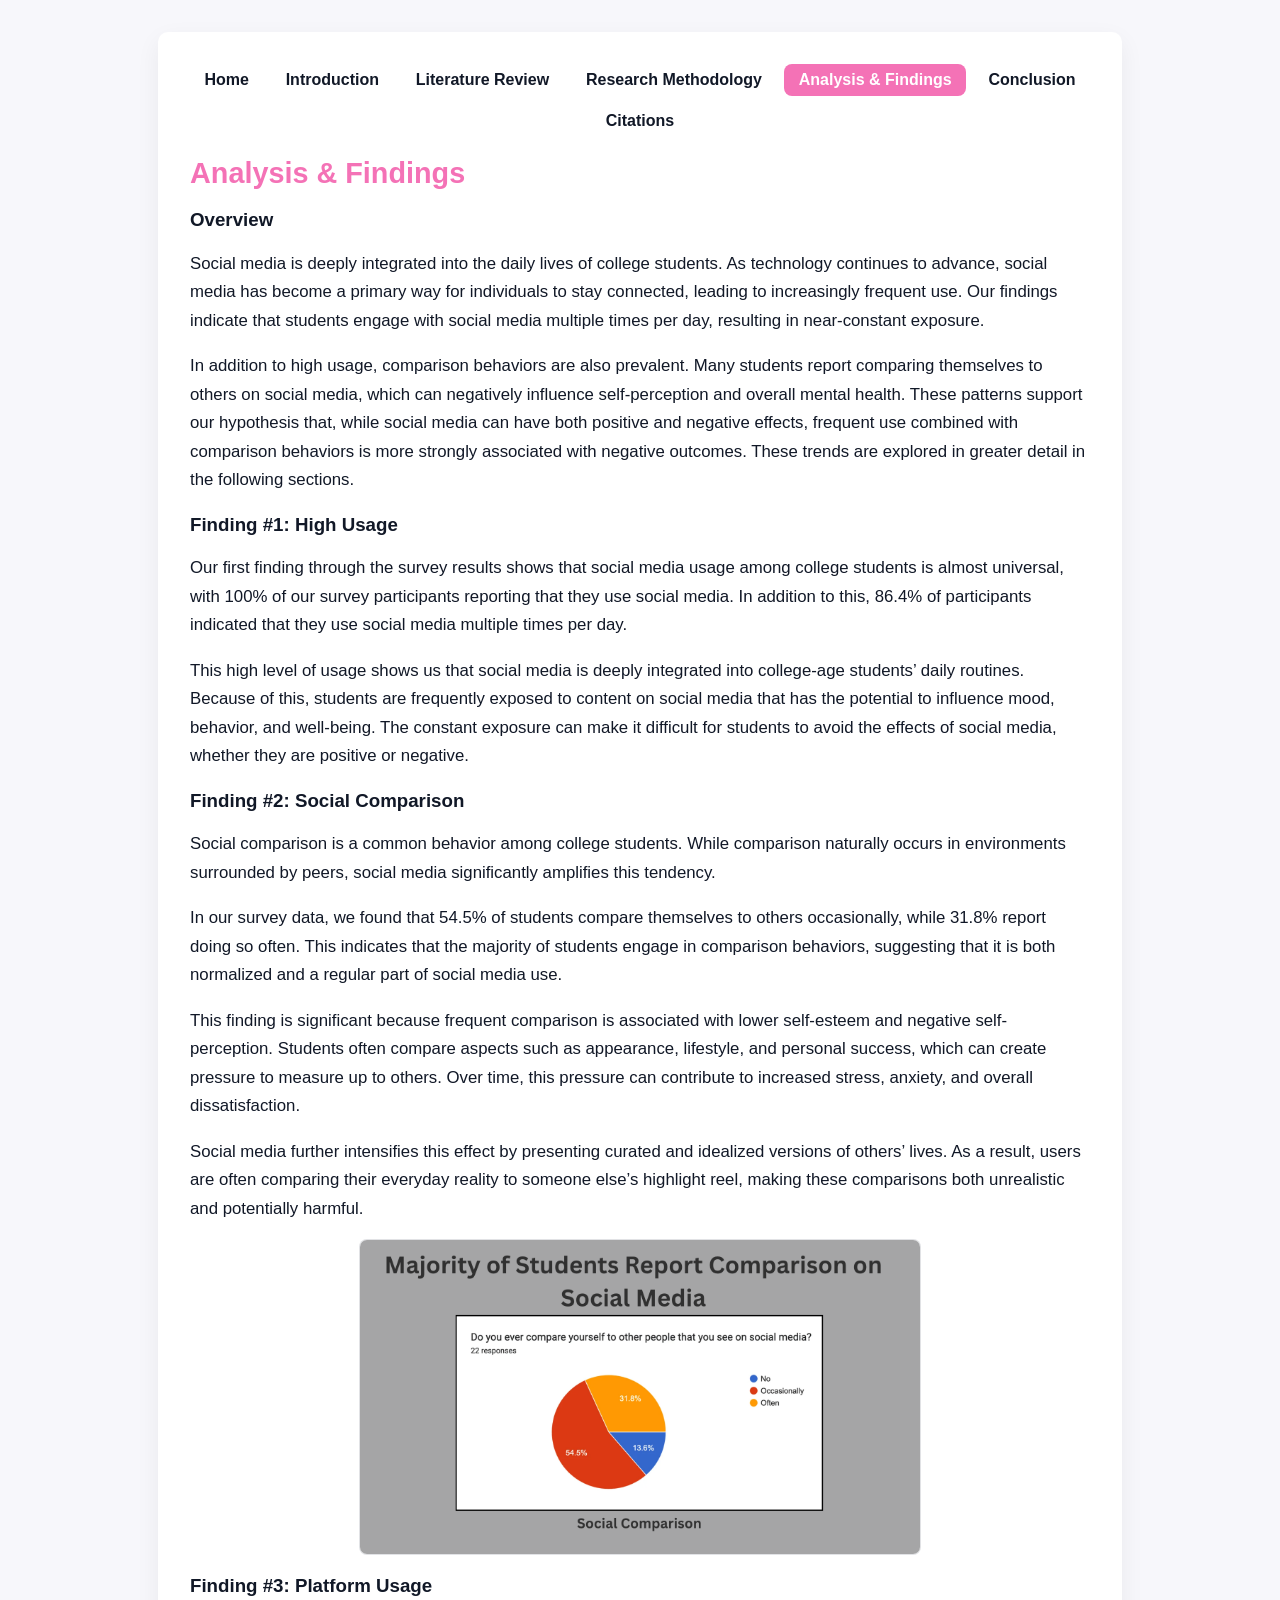
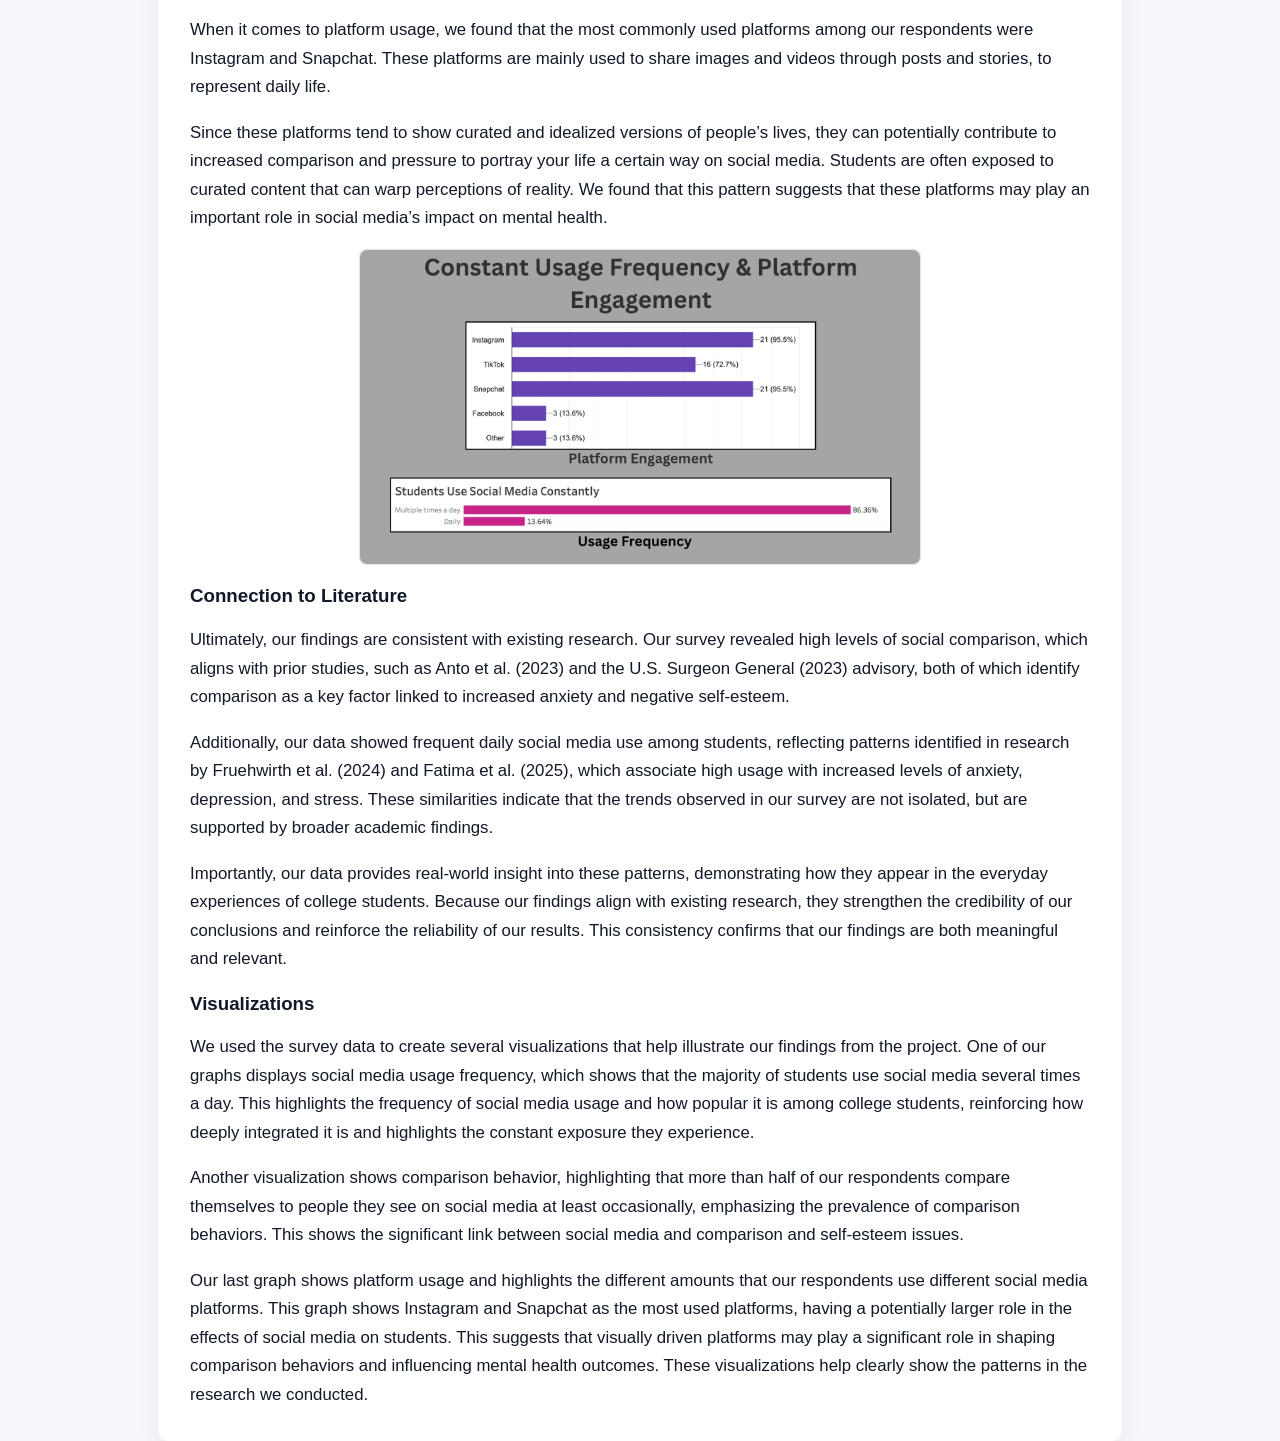
<file: analysis.html>
<!DOCTYPE html>
<html lang="en">
<head>
  <meta charset="UTF-8">
  <meta name="viewport" content="width=device-width, initial-scale=1.0">
  <title>Analysis & Findings</title>
  <link rel="stylesheet" href="styles.css">
</head>
<body>
  <main class="container">
    <header class="site-header">
      <nav aria-label="Primary">
        <ul class="nav">
          <li><a href="home.html">Home</a></li>
          <li><a href="index.html?fromnav=true">Introduction</a></li>
          <li><a href="overview.html">Literature Review</a></li>
          <li><a href="methodology.html">Research Methodology</a></li>
          <li><a href="analysis.html" class="active">Analysis &amp; Findings</a></li>
          <li><a href="conclusion.html">Conclusion</a></li>
          <li><a href="citations.html">Citations</a></li>
        </ul>
      </nav>
    </header>

    <h1>Analysis & Findings</h1>
    <h3>Overview</h3>
    <p>Social media is deeply integrated into the daily lives of college students. As technology continues to advance, social media has become a primary way for individuals to stay connected, leading to increasingly frequent use. Our findings indicate that students engage with social media multiple times per day, resulting in near-constant exposure.
</p>
<p>In addition to high usage, comparison behaviors are also prevalent. Many students report comparing themselves to others on social media, which can negatively influence self-perception and overall mental health. These patterns support our hypothesis that, while social media can have both positive and negative effects, frequent use combined with comparison behaviors is more strongly associated with negative outcomes. These trends are explored in greater detail in the following sections.
</p>
<h3>Finding #1: High Usage</h3>
<p>Our first finding through the survey results shows that social media usage among college students is almost universal, with 100% of our survey participants reporting that they use social media. In addition to this, 86.4% of participants indicated that they use social media multiple times per day.</p>
<p>This high level of usage shows us that social media is deeply integrated into college-age students’ daily routines. Because of this, students are frequently exposed to content on social media that has the potential to influence mood, behavior, and well-being. The constant exposure can make it difficult for students to avoid the effects of social media, whether they are positive or negative.
</p>
<h3>Finding #2: Social Comparison
</h3>
<p>Social comparison is a common behavior among college students. While comparison naturally occurs in environments surrounded by peers, social media significantly amplifies this tendency.
</p>
<p>In our survey data, we found that 54.5% of students compare themselves to others occasionally, while 31.8% report doing so often. This indicates that the majority of students engage in comparison behaviors, suggesting that it is both normalized and a regular part of social media use.
</p>
<p>This finding is significant because frequent comparison is associated with lower self-esteem and negative self-perception. Students often compare aspects such as appearance, lifestyle, and personal success, which can create pressure to measure up to others. Over time, this pressure can contribute to increased stress, anxiety, and overall dissatisfaction.
</p>
<p>Social media further intensifies this effect by presenting curated and idealized versions of others’ lives. As a result, users are often comparing their everyday reality to someone else’s highlight reel, making these comparisons both unrealistic and potentially harmful.
</p><figure class="analysis-figure">
                <img src="images/analysis1.png" alt="Frequent Comparison" class="analysis-image">
            </figure>
<h3>Finding #3: Platform Usage
</h3>
<p>When it comes to platform usage, we found that the most commonly used platforms among our respondents were Instagram and Snapchat. These platforms are mainly used to share images and videos through posts and stories, to represent daily life.
</p>
<p>Since these platforms tend to show curated and idealized versions of people’s lives, they can potentially contribute to increased comparison and pressure to portray your life a certain way on social media. Students are often exposed to curated content that can warp perceptions of reality. We found that this pattern suggests that these platforms may play an important role in social media’s impact on mental health.
</p><figure class="analysis-figure">
                <img src="images/analysis2.png" alt="Frequent Comparison" class="analysis-image">
            </figure>
<h3>Connection to Literature</h3>
<p>Ultimately, our findings are consistent with existing research. Our survey revealed high levels of social comparison, which aligns with prior studies, such as Anto et al. (2023) and the U.S. Surgeon General (2023) advisory, both of which identify comparison as a key factor linked to increased anxiety and negative self-esteem.
</p>
<p>Additionally, our data showed frequent daily social media use among students, reflecting patterns identified in research by Fruehwirth et al. (2024) and Fatima et al. (2025), which associate high usage with increased levels of anxiety, depression, and stress. These similarities indicate that the trends observed in our survey are not isolated, but are supported by broader academic findings.
</p>
<p>Importantly, our data provides real-world insight into these patterns, demonstrating how they appear in the everyday experiences of college students. Because our findings align with existing research, they strengthen the credibility of our conclusions and reinforce the reliability of our results. This consistency confirms that our findings are both meaningful and relevant.
</p>
<h3>Visualizations</h3>
<p>We used the survey data to create several visualizations that help illustrate our findings from the project. One of our graphs displays social media usage frequency, which shows that the majority of students use social media several times a day. This highlights the frequency of social media usage and how popular it is among college students, reinforcing how deeply integrated it is and highlights the constant exposure they experience. 
</p>
<p>Another visualization shows comparison behavior, highlighting that more than half of our respondents compare themselves to people they see on social media at least occasionally, emphasizing the prevalence of comparison behaviors. This shows the significant link between social media and comparison and self-esteem issues. 
</p>
<p>Our last graph shows platform usage and highlights the different amounts that our respondents use different social media platforms. This graph shows Instagram and Snapchat as the most used platforms, having a potentially larger role in the effects of social media on students. This suggests that visually driven platforms may play a significant role in shaping comparison behaviors and influencing mental health outcomes. These visualizations help clearly show the patterns in the research we conducted.</p>
  </main>
</body>
</html>
</file>
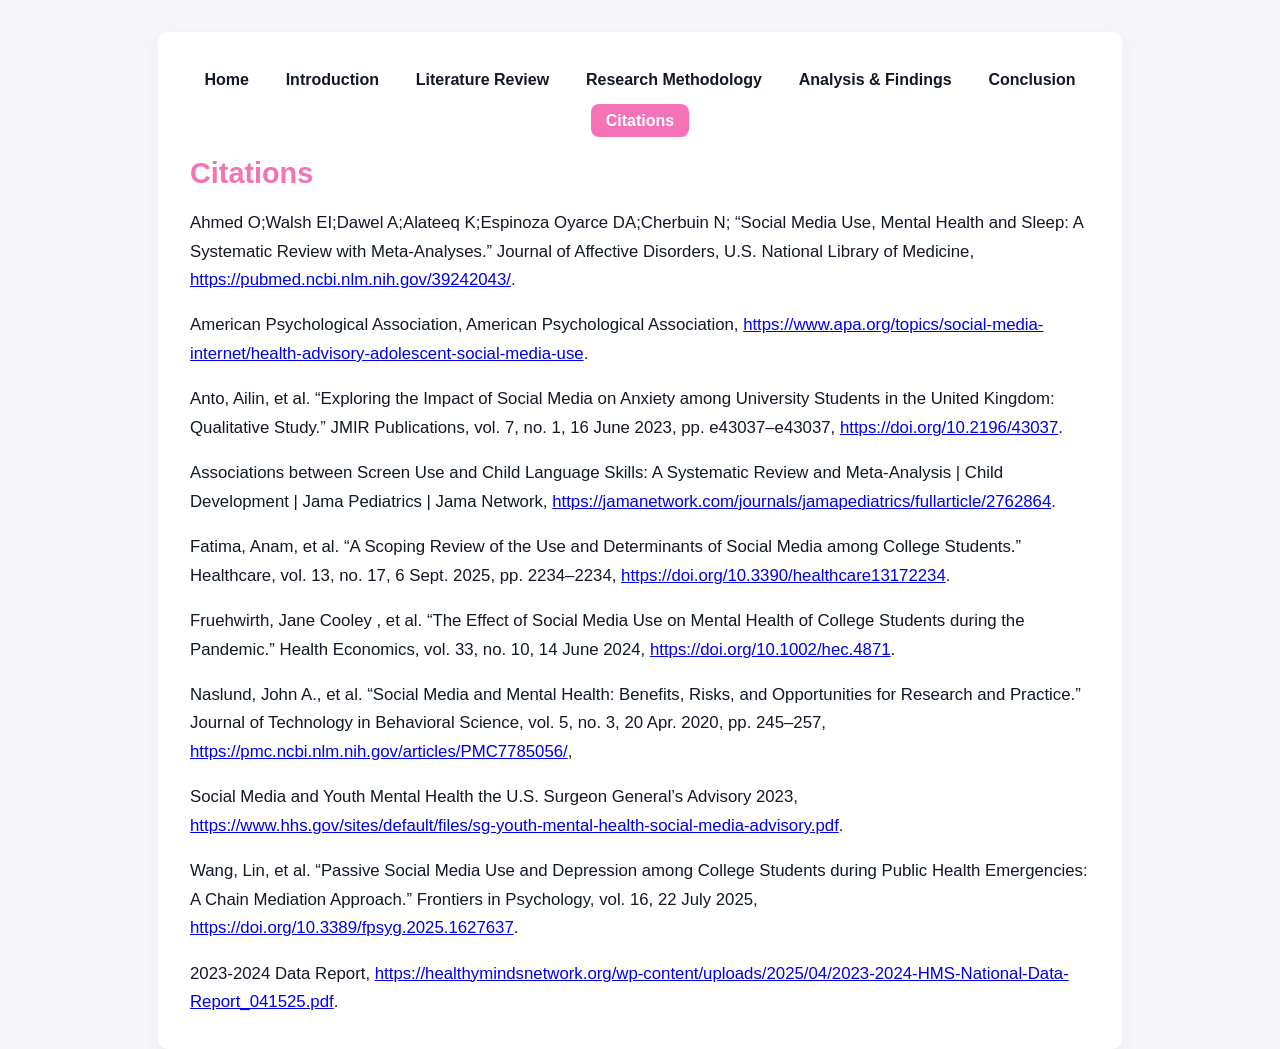
<file: citations.html>
<!DOCTYPE html>
<html lang="en">
<head>
  <meta charset="UTF-8">
  <meta name="viewport" content="width=device-width, initial-scale=1.0">
  <title>Citations</title>
  <link rel="stylesheet" href="styles.css">
</head>
<body>
  <main class="container">
    <header class="site-header">
      <nav aria-label="Primary">
        <ul class="nav">
          <li><a href="home.html">Home</a></li>
          <li><a href="index.html?fromnav=true">Introduction</a></li>
          <li><a href="overview.html">Literature Review</a></li>
          <li><a href="methodology.html">Research Methodology</a></li>
          <li><a href="analysis.html">Analysis &amp; Findings</a></li>
          <li><a href="conclusion.html">Conclusion</a></li>
          <li><a href="citations.html" class="active">Citations</a></li>
        </ul>
      </nav>
    </header>

    <h1>Citations</h1>
    <p>
      Ahmed O;Walsh EI;Dawel A;Alateeq K;Espinoza Oyarce DA;Cherbuin N; “Social Media Use, Mental Health and Sleep: A Systematic Review with Meta-Analyses.”
       Journal of Affective Disorders, U.S. National Library of Medicine,
       <a href="https://pubmed.ncbi.nlm.nih.gov/39242043/">https://pubmed.ncbi.nlm.nih.gov/39242043/</a>.
       </p>

      <p> American Psychological Association, American Psychological Association,
      <a href="https://www.apa.org/topics/social-media-internet/health-advisory-adolescent-social-media-use">https://www.apa.org/topics/social-media-internet/health-advisory-adolescent-social-media-use</a>. </p>

      <p>Anto, Ailin, et al. “Exploring the Impact of Social Media on Anxiety among University Students in the United Kingdom: Qualitative Study.” JMIR Publications, vol. 7, no. 1, 16 June 2023, pp. e43037–e43037,
       <a href="https://doi.org/10.2196/43037">https://doi.org/10.2196/43037</a>.
    </p>

    <p>Associations between Screen Use and Child Language Skills: A Systematic Review and Meta-Analysis | Child Development | Jama Pediatrics | Jama Network,
     <a href="https://jamanetwork.com/journals/jamapediatrics/fullarticle/2762864">https://jamanetwork.com/journals/jamapediatrics/fullarticle/2762864</a>.</p>

    <p>Fatima, Anam, et al. “A Scoping Review of the Use and Determinants of Social Media among College Students.” Healthcare, vol. 13, no. 17, 6 Sept. 2025, pp. 2234–2234,
    <a href="https://doi.org/10.3390/healthcare13172234">https://doi.org/10.3390/healthcare13172234</a>.
    </p>

    <P>Fruehwirth, Jane Cooley , et al. “The Effect of Social Media Use on Mental Health of College Students during the Pandemic.” Health Economics, vol. 33, no. 10, 14 June 2024,
    <a href="https://doi.org/10.1002/hec.4871">https://doi.org/10.1002/hec.4871</a>.
    </P>

    <P>Naslund, John A., et al. “Social Media and Mental Health: Benefits, Risks, and Opportunities for Research and Practice.” Journal of Technology in Behavioral Science, vol. 5, no. 3, 20 Apr. 2020, pp. 245–257, <a href="https://pmc.ncbi.nlm.nih.gov/articles/PMC7785056/">https://pmc.ncbi.nlm.nih.gov/articles/PMC7785056/</a>,
    </p>

    <p>Social Media and Youth Mental Health the U.S. Surgeon General’s Advisory 2023,
    <a href="https://www.hhs.gov/sites/default/files/sg-youth-mental-health-social-media-advisory.pdf">https://www.hhs.gov/sites/default/files/sg-youth-mental-health-social-media-advisory.pdf</a>.
    </p>

    <p>Wang, Lin, et al. “Passive Social Media Use and Depression among College Students during Public Health Emergencies: A Chain Mediation Approach.” Frontiers in Psychology, vol. 16, 22 July 2025,
     <a href="https://doi.org/10.3389/fpsyg.2025.1627637">https://doi.org/10.3389/fpsyg.2025.1627637</a>.

    </p>

    <p>2023-2024 Data Report,
    <a href="https://healthymindsnetwork.org/wp-content/uploads/2025/04/2023-2024-HMS-National-Data-Report_041525.pdf">https://healthymindsnetwork.org/wp-content/uploads/2025/04/2023-2024-HMS-National-Data-Report_041525.pdf</a>.

    </p>
  </main>
</body>
</html>
</file>
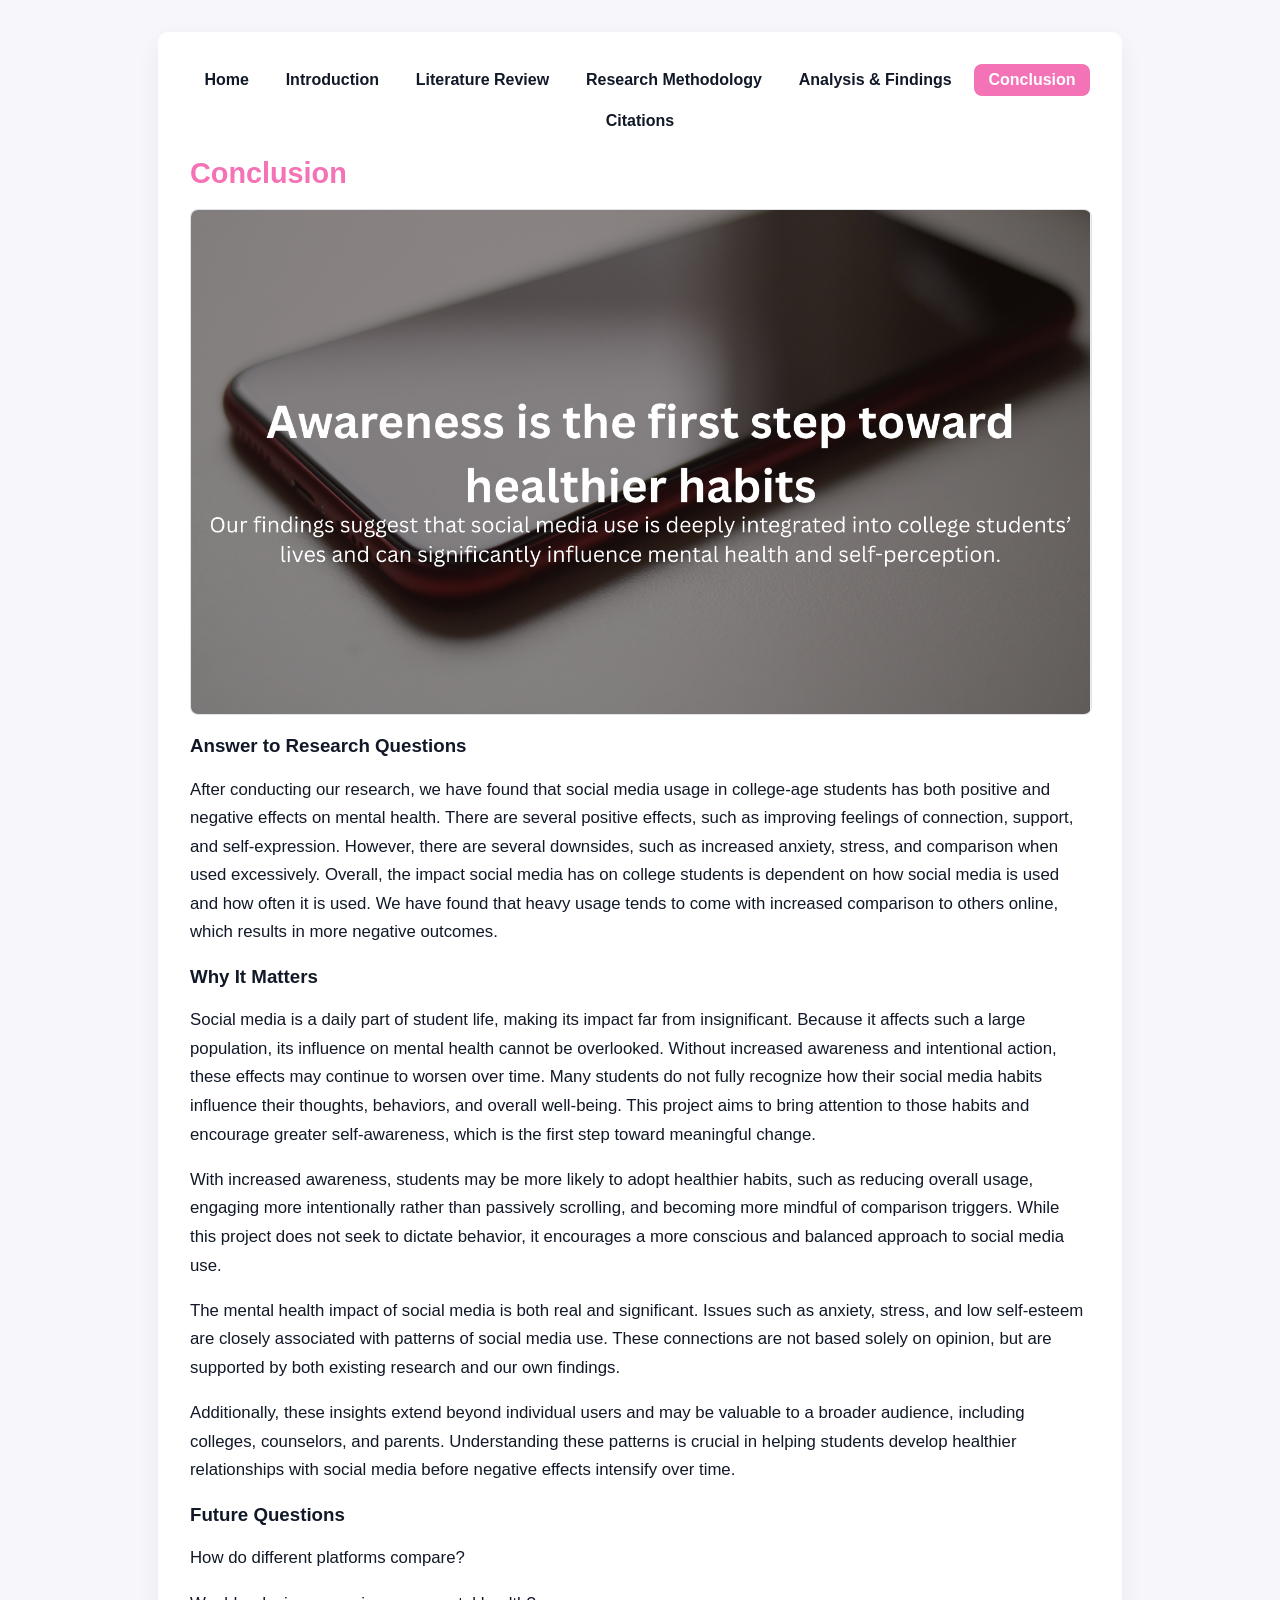
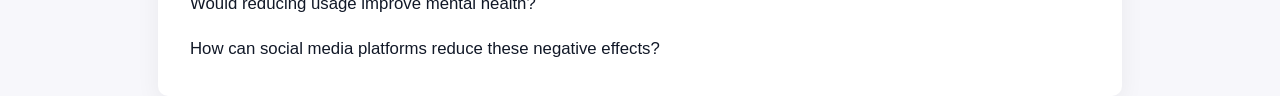
<file: conclusion.html>
<!DOCTYPE html>
<html lang="en">
<head>
  <meta charset="UTF-8">
  <meta name="viewport" content="width=device-width, initial-scale=1.0">
  <title>Conclusion</title>
  <link rel="stylesheet" href="styles.css">
</head>
<body>
  <main class="container">
    <header class="site-header">
      <nav aria-label="Primary">
        <ul class="nav">
          <li><a href="home.html">Home</a></li>
          <li><a href="index.html?fromnav=true">Introduction</a></li>
          <li><a href="overview.html">Literature Review</a></li>
          <li><a href="methodology.html">Research Methodology</a></li>
          <li><a href="analysis.html">Analysis &amp; Findings</a></li>
          <li><a href="conclusion.html" class="active">Conclusion</a></li>
          <li><a href="citations.html">Citations</a></li>
        </ul>
      </nav>
    </header>

    <h1>Conclusion</h1>
    <figure class="doc-figure">
      <img src="images/conclusion.png" alt="Concluding Message" class="doc-image">
    
    </figure>
    <h3>Answer to Research Questions</h3>
    <p>After conducting our research, we have found that social media usage in college-age students has both positive and negative effects on mental health. There are several positive effects, such as improving feelings of connection, support, and self-expression. However, there are several downsides, such as increased anxiety, stress, and comparison when used excessively. Overall, the impact social media has on college students is dependent on how social media is used and how often it is used. We have found that heavy usage tends to come with increased comparison to others online, which results in more negative outcomes.
</p>
     <h3>Why It Matters</h3>
     <p>Social media is a daily part of student life, making its impact far from insignificant. Because it affects such a large population, its influence on mental health cannot be overlooked. Without increased awareness and intentional action, these effects may continue to worsen over time. Many students do not fully recognize how their social media habits influence their thoughts, behaviors, and overall well-being. This project aims to bring attention to those habits and encourage greater self-awareness, which is the first step toward meaningful change.
</p>
<p>With increased awareness, students may be more likely to adopt healthier habits, such as reducing overall usage, engaging more intentionally rather than passively scrolling, and becoming more mindful of comparison triggers. While this project does not seek to dictate behavior, it encourages a more conscious and balanced approach to social media use.
</p>
<p>The mental health impact of social media is both real and significant. Issues such as anxiety, stress, and low self-esteem are closely associated with patterns of social media use. These connections are not based solely on opinion, but are supported by both existing research and our own findings.</p>
<p>Additionally, these insights extend beyond individual users and may be valuable to a broader audience, including colleges, counselors, and parents. Understanding these patterns is crucial in helping students develop healthier relationships with social media before negative effects intensify over time.
</p>
<h3>Future Questions</h3>
<p>How do different platforms compare?
</p>
<p>Would reducing usage improve mental health?
</p>
<p>How can social media platforms reduce these negative effects?
</p>
  </main>
</body>
</html>
</file>
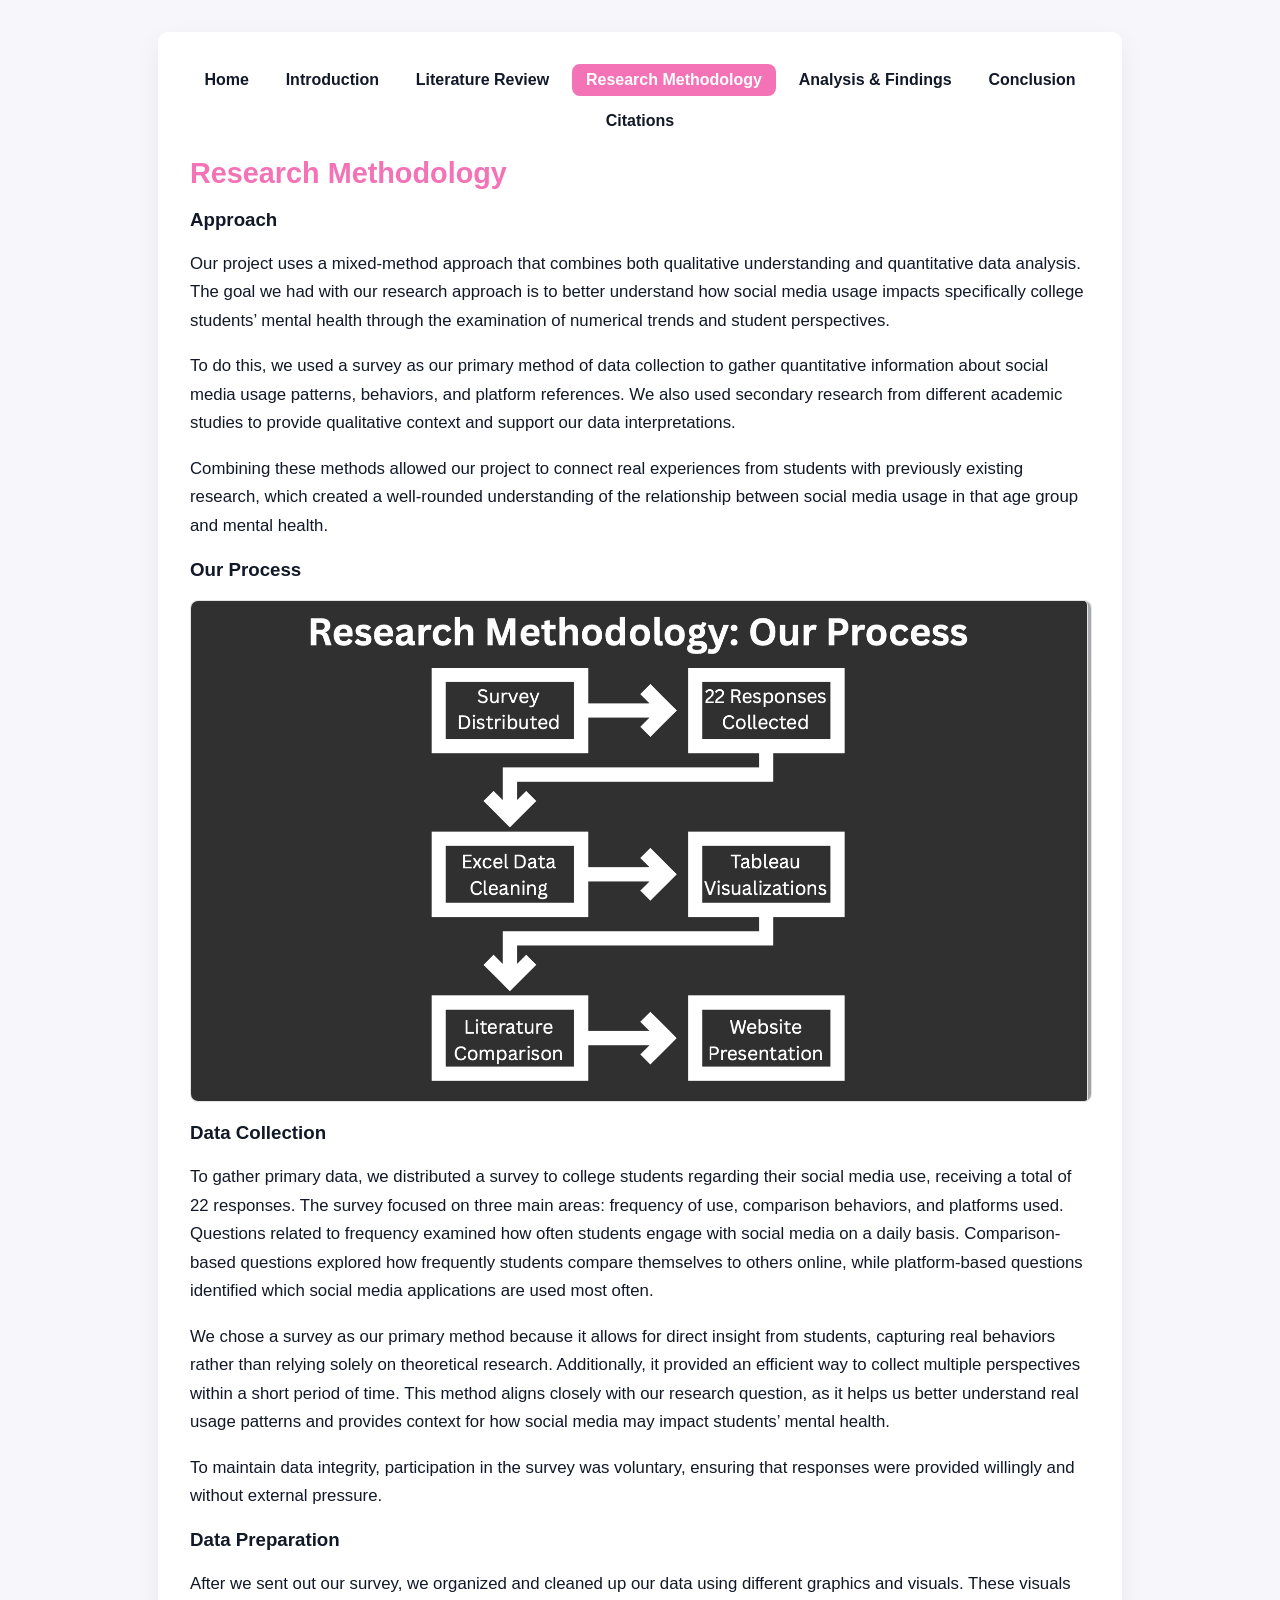
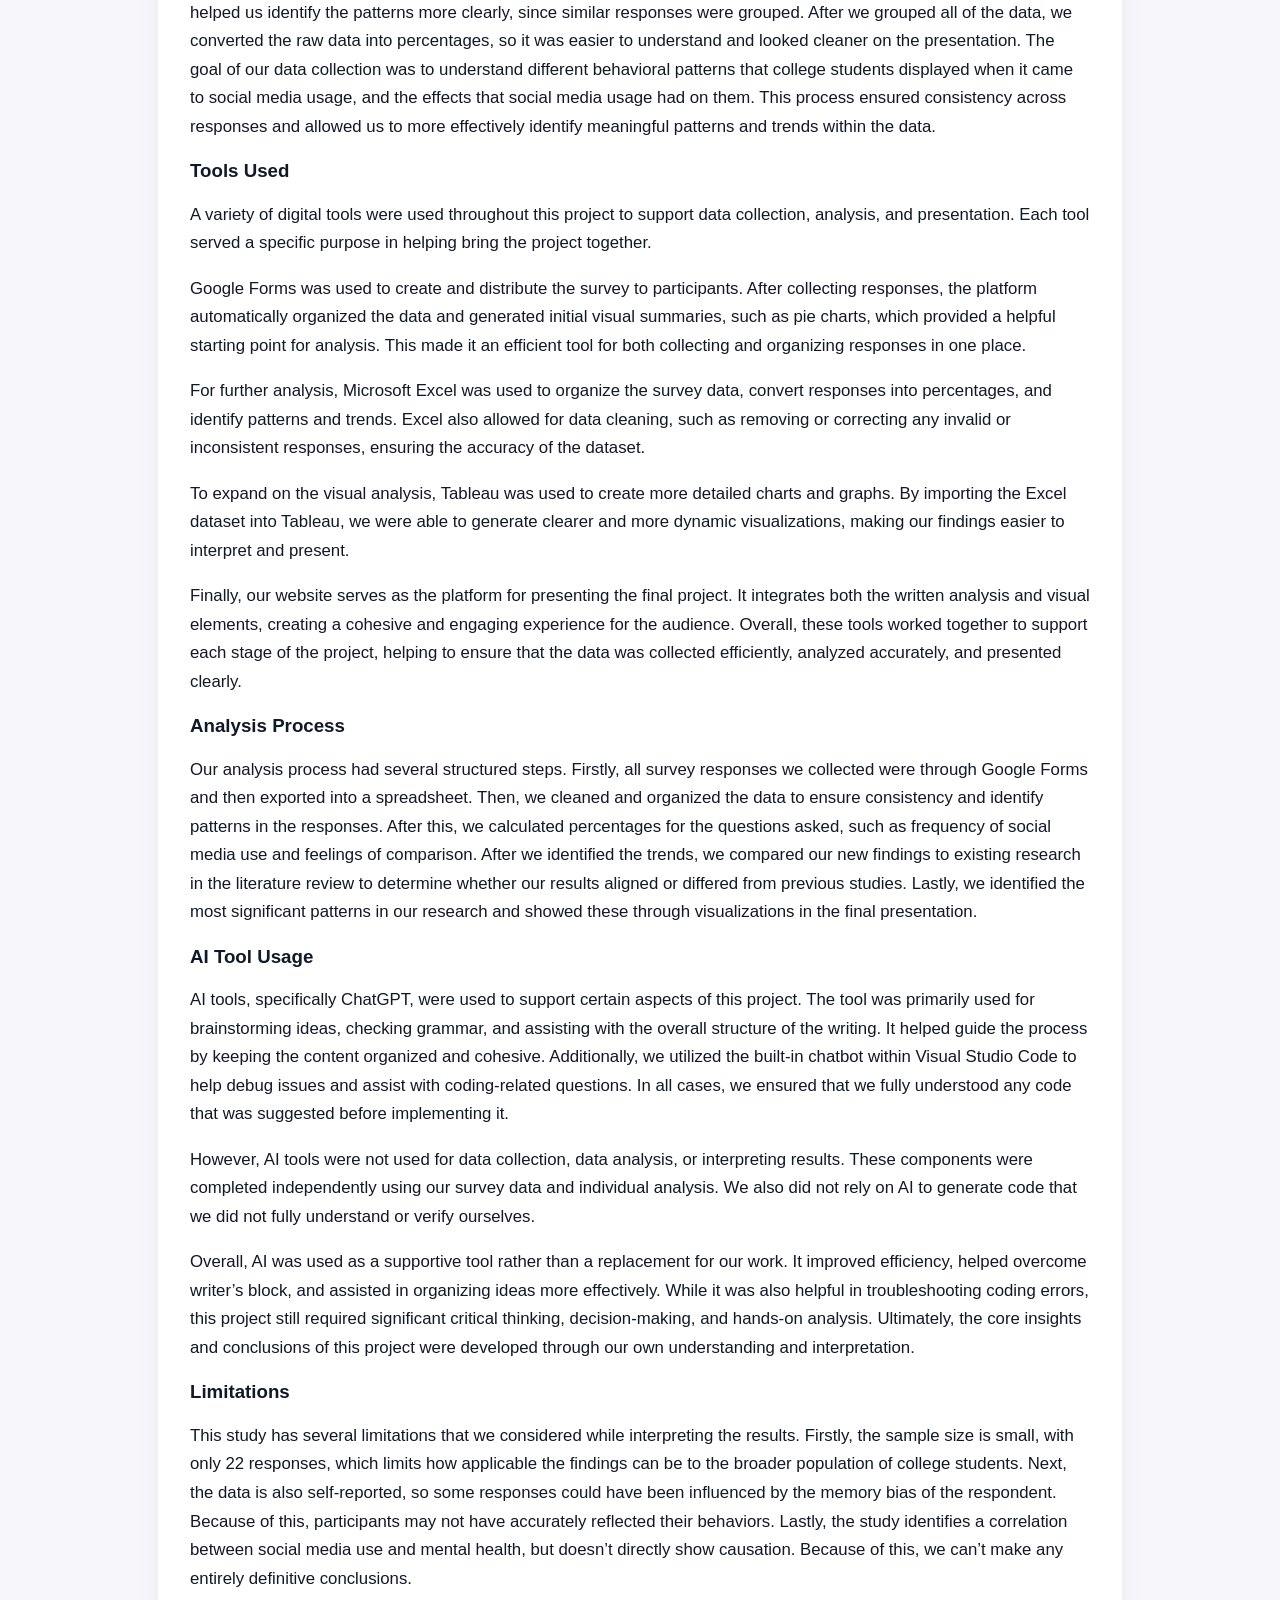
<file: methodology.html>
<!DOCTYPE html>
<html lang="en">
<head>
  <meta charset="UTF-8">
  <meta name="viewport" content="width=device-width, initial-scale=1.0">
  <title>Research Methodology</title>
  <link rel="stylesheet" href="styles.css">
</head>
<body>
  <main class="container">
    <header class="site-header">
      <nav aria-label="Primary">
        <ul class="nav">
          <li><a href="home.html">Home</a></li>
          <li><a href="index.html?fromnav=true">Introduction</a></li>
          <li><a href="overview.html">Literature Review</a></li>
          <li><a href="methodology.html" class="active">Research Methodology</a></li>
          <li><a href="analysis.html">Analysis &amp; Findings</a></li>
          <li><a href="conclusion.html">Conclusion</a></li>
          <li><a href="citations.html">Citations</a></li>
        </ul>
      </nav>
    </header>

    <h1>Research Methodology</h1>
    <h3>Approach</h3>
    <p>Our project uses a mixed-method approach that combines both qualitative understanding and quantitative data analysis. The goal we had with our research approach is to better understand how social media usage impacts specifically college students’ mental health through the examination of numerical trends and student perspectives.
</p>
<p>To do this, we used a survey as our primary method of data collection to gather quantitative information about social media usage patterns, behaviors, and platform references. We also used secondary research from different academic studies to provide qualitative context and support our data interpretations.</p>
<p>Combining these methods allowed our project to connect real experiences from students with previously existing research, which created a well-rounded understanding of the relationship between social media usage in that age group and mental health.</p>
<h3>Our Process</h3>
<figure class="method-figure">
  <img src="images/research.png" alt="Research Process" class="doc-image">
</figure>
<h3>Data Collection</h3>
<p>To gather primary data, we distributed a survey to college students regarding their social media use, receiving a total of 22 responses. The survey focused on three main areas: frequency of use, comparison behaviors, and platforms used. Questions related to frequency examined how often students engage with social media on a daily basis. Comparison-based questions explored how frequently students compare themselves to others online, while platform-based questions identified which social media applications are used most often.</p>
<p>We chose a survey as our primary method because it allows for direct insight from students, capturing real behaviors rather than relying solely on theoretical research. Additionally, it provided an efficient way to collect multiple perspectives within a short period of time. This method aligns closely with our research question, as it helps us better understand real usage patterns and provides context for how social media may impact students’ mental health.
</p>
<p>To maintain data integrity, participation in the survey was voluntary, ensuring that responses were provided willingly and without external pressure. 
</p>
<h3>Data Preparation</h3>
<p>After we sent out our survey, we organized and cleaned up our data using different graphics and visuals. These visuals helped us identify the patterns more clearly, since similar responses were grouped. After we grouped all of the data, we converted the raw data into percentages, so it was easier to understand and looked cleaner on the presentation. The goal of our data collection was to understand different behavioral patterns that college students displayed when it came to social media usage, and the effects that social media usage had on them. This process ensured consistency across responses and allowed us to more effectively identify meaningful patterns and trends within the data. 
</p>
<h3>Tools Used</h3>
<p>A variety of digital tools were used throughout this project to support data collection, analysis, and presentation. Each tool served a specific purpose in helping bring the project together.
</p>
<p>Google Forms was used to create and distribute the survey to participants. After collecting responses, the platform automatically organized the data and generated initial visual summaries, such as pie charts, which provided a helpful starting point for analysis. This made it an efficient tool for both collecting and organizing responses in one place.
</p>
<p>For further analysis, Microsoft Excel was used to organize the survey data, convert responses into percentages, and identify patterns and trends. Excel also allowed for data cleaning, such as removing or correcting any invalid or inconsistent responses, ensuring the accuracy of the dataset.
</p>
<p>To expand on the visual analysis, Tableau was used to create more detailed charts and graphs. By importing the Excel dataset into Tableau, we were able to generate clearer and more dynamic visualizations, making our findings easier to interpret and present.
</p>
<p>Finally, our website serves as the platform for presenting the final project. It integrates both the written analysis and visual elements, creating a cohesive and engaging experience for the audience. Overall, these tools worked together to support each stage of the project, helping to ensure that the data was collected efficiently, analyzed accurately, and presented clearly.
</p>
<h3>Analysis Process</h3>
<p>Our analysis process had several structured steps. Firstly, all survey responses we collected were through Google Forms and then exported into a spreadsheet. Then, we cleaned and organized the data to ensure consistency and identify patterns in the responses. After this, we calculated percentages for the questions asked, such as frequency of social media use and feelings of comparison. After we identified the trends, we compared our new findings to existing research in the literature review to determine whether our results aligned or differed from previous studies. Lastly, we identified the most significant patterns in our research and showed these through visualizations in the final presentation.
</p>
<h3>AI Tool Usage</h3>
<p>AI tools, specifically ChatGPT, were used to support certain aspects of this project. The tool was primarily used for brainstorming ideas, checking grammar, and assisting with the overall structure of the writing. It helped guide the process by keeping the content organized and cohesive. Additionally, we utilized the built-in chatbot within Visual Studio Code to help debug issues and assist with coding-related questions. In all cases, we ensured that we fully understood any code that was suggested before implementing it.
</p>
<p>However, AI tools were not used for data collection, data analysis, or interpreting results. These components were completed independently using our survey data and individual analysis. We also did not rely on AI to generate code that we did not fully understand or verify ourselves.
</p>
<p>Overall, AI was used as a supportive tool rather than a replacement for our work. It improved efficiency, helped overcome writer’s block, and assisted in organizing ideas more effectively. While it was also helpful in troubleshooting coding errors, this project still required significant critical thinking, decision-making, and hands-on analysis. Ultimately, the core insights and conclusions of this project were developed through our own understanding and interpretation.
</p>
<h3>Limitations</h3>
<p>This study has several limitations that we considered while interpreting the results. Firstly, the sample size is small, with only 22 responses, which limits how applicable the findings can be to the broader population of college students. Next, the data is also self-reported, so some responses could have been influenced by the memory bias of the respondent. Because of this, participants may not have accurately reflected their behaviors. Lastly, the study identifies a correlation between social media use and mental health, but doesn’t directly show causation. Because of this, we can’t make any entirely definitive conclusions.
</p>
  </main>
</body>
</html>
</file>
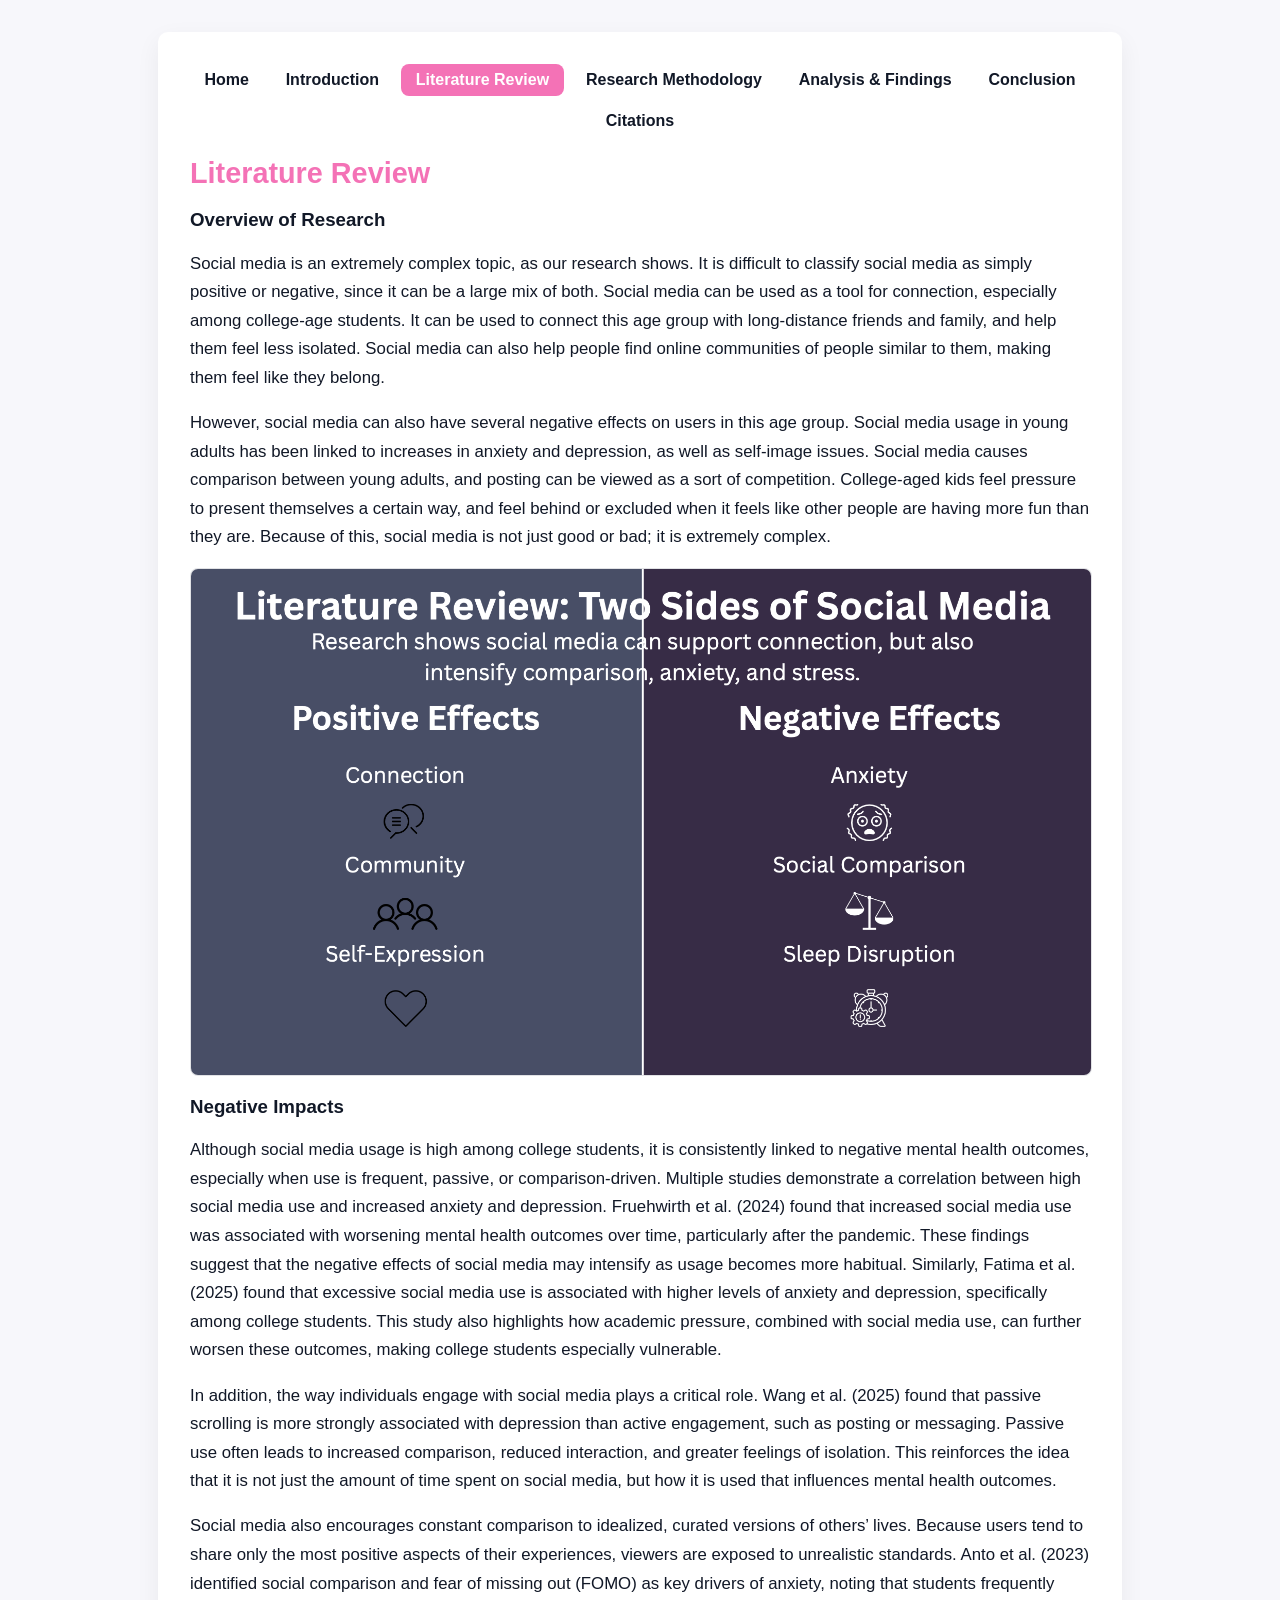
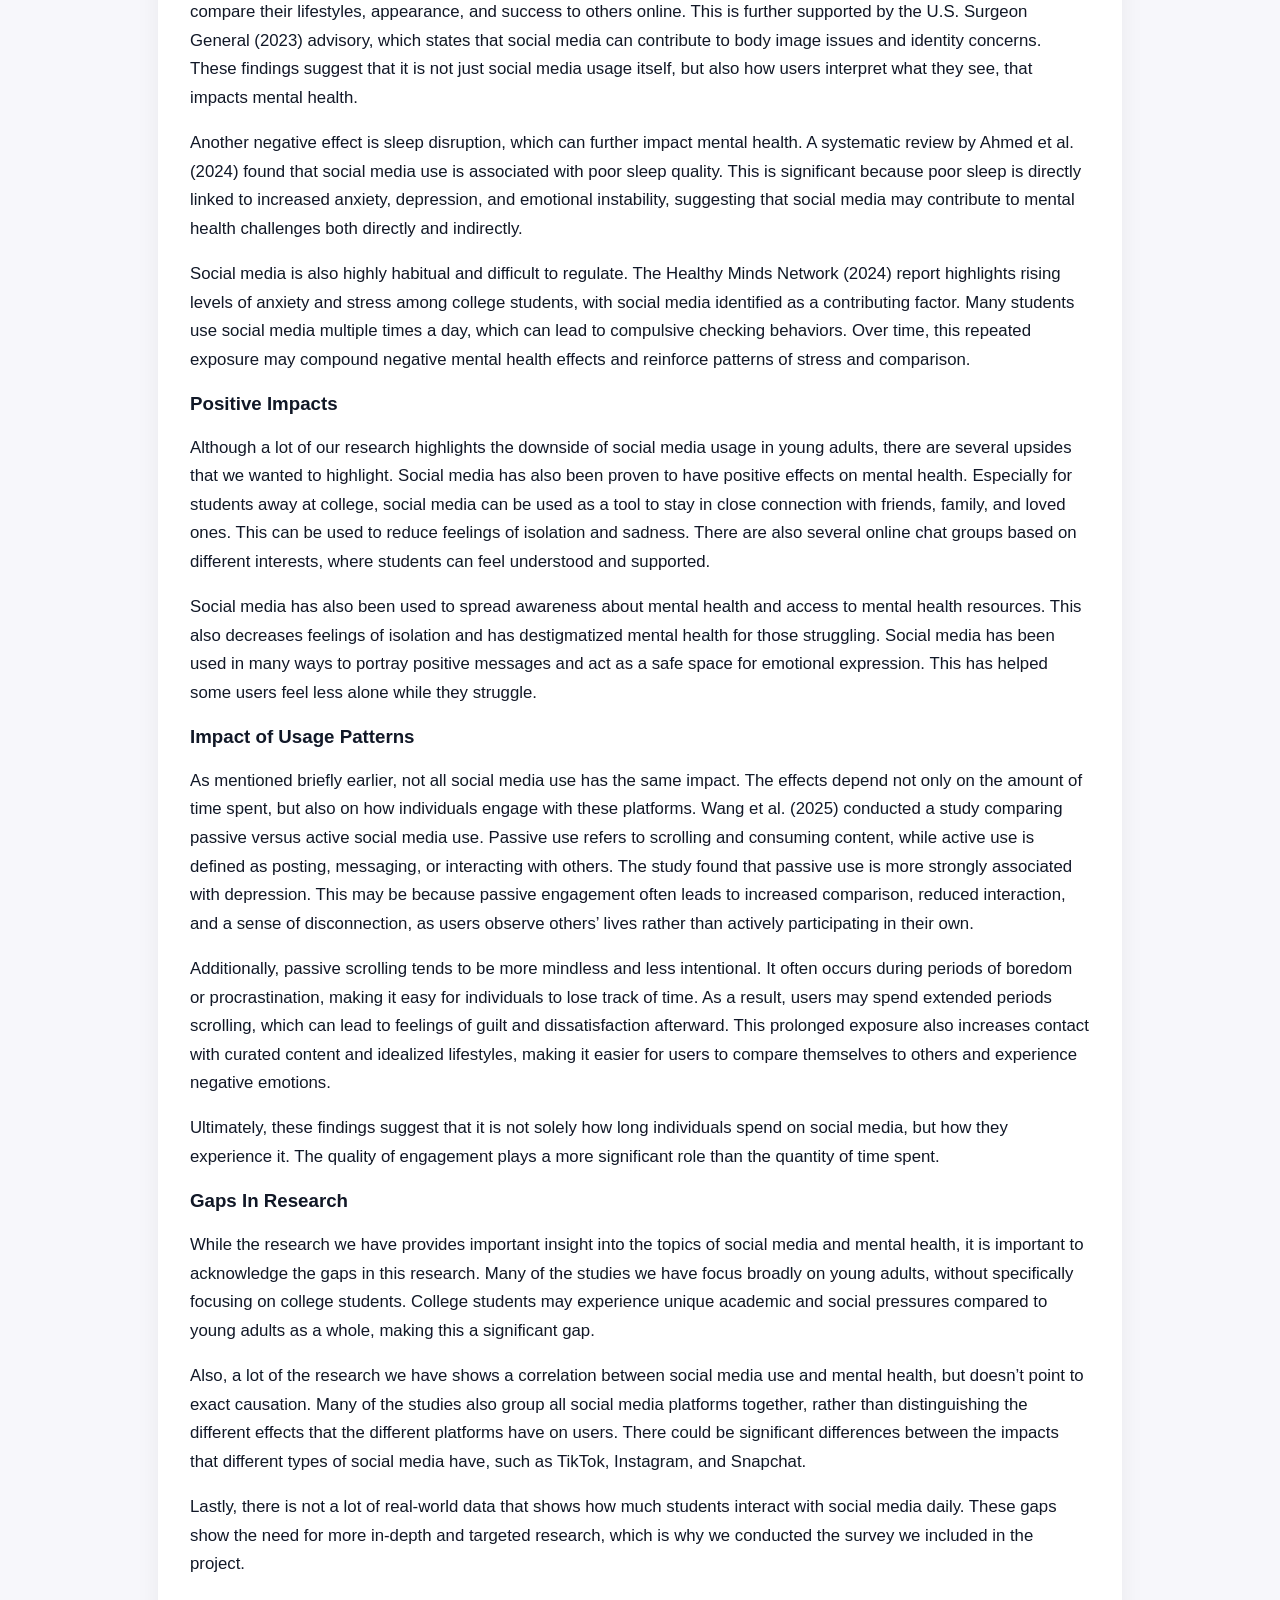
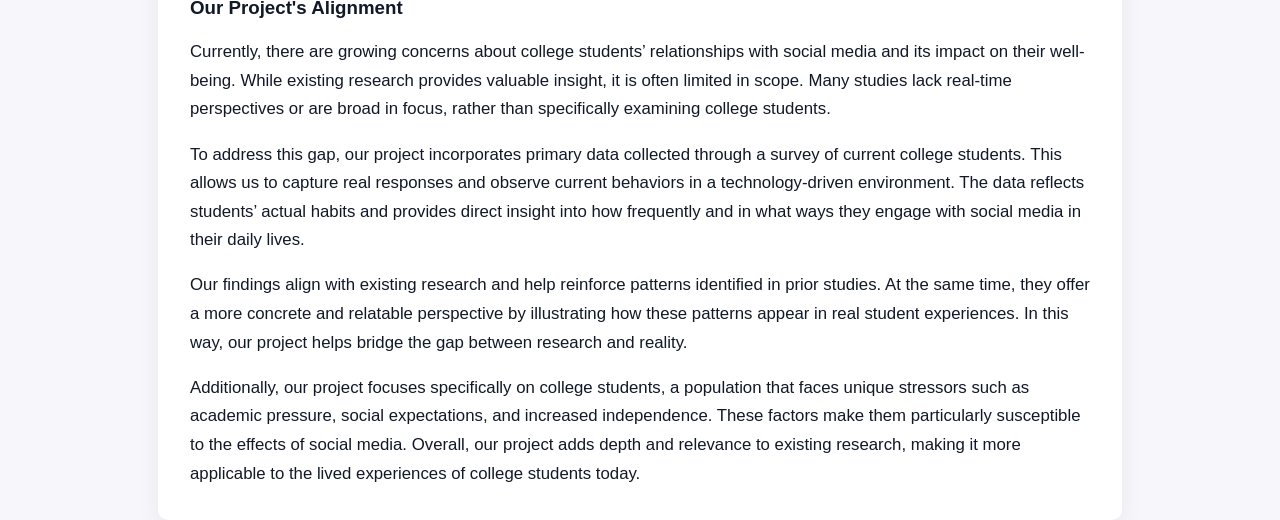
<file: overview.html>
<!DOCTYPE html>
<html lang="en">
<head>
  <meta charset="UTF-8">
  <meta name="viewport" content="width=device-width, initial-scale=1.0">
  <title>Literature Review</title>
  <link rel="stylesheet" href="styles.css">
</head>
<body>
  <main class="container">
    <header class="site-header">
      <nav aria-label="Primary">
        <ul class="nav">
          <li><a href="home.html">Home</a></li>
          <li><a href="index.html?fromnav=true">Introduction</a></li>
          <li><a href="overview.html" class="active">Literature Review</a></li>
          <li><a href="methodology.html">Research Methodology</a></li>
          <li><a href="analysis.html">Analysis &amp; Findings</a></li>
          <li><a href="conclusion.html">Conclusion</a></li>
          <li><a href="citations.html">Citations</a></li>
        </ul>
      </nav>
    </header>

  <h1>Literature Review</h1>
  <h3>Overview of Research</h3>
  <p>Social media is an extremely complex topic, as our research shows. It is difficult to classify social media as simply positive or negative, since it can be a large mix of both. Social media can be used as a tool for connection, especially among college-age students. It can be used to connect this age group with long-distance friends and family, and help them feel less isolated. Social media can also help people find online communities of people similar to them, making them feel like they belong. </p>
  <p>However, social media can also have several negative effects on users in this age group. Social media usage in young adults has been linked to increases in anxiety and depression, as well as self-image issues. Social media causes comparison between young adults, and posting can be viewed as a sort of competition. College-aged kids feel pressure to present themselves a certain way, and feel behind or excluded when it feels like other people are having more fun than they are. Because of this, social media is not just good or bad; it is extremely complex.
</p>
<figure class="doc-figure">
  <img src="images/overview.png" alt="Research Findings" class="doc-image">
</figure>
<h3>Negative Impacts</h3>
<p>Although social media usage is high among college students, it is consistently linked to negative mental health outcomes, especially when use is frequent, passive, or comparison-driven. Multiple studies demonstrate a correlation between high social media use and increased anxiety and depression. Fruehwirth et al. (2024) found that increased social media use was associated with worsening mental health outcomes over time, particularly after the pandemic. These findings suggest that the negative effects of social media may intensify as usage becomes more habitual. Similarly, Fatima et al. (2025) found that excessive social media use is associated with higher levels of anxiety and depression, specifically among college students. This study also highlights how academic pressure, combined with social media use, can further worsen these outcomes, making college students especially vulnerable.</p>
<p>In addition, the way individuals engage with social media plays a critical role. Wang et al. (2025) found that passive scrolling is more strongly associated with depression than active engagement, such as posting or messaging. Passive use often leads to increased comparison, reduced interaction, and greater feelings of isolation. This reinforces the idea that it is not just the amount of time spent on social media, but how it is used that influences mental health outcomes.</p>
<p>Social media also encourages constant comparison to idealized, curated versions of others’ lives. Because users tend to share only the most positive aspects of their experiences, viewers are exposed to unrealistic standards. Anto et al. (2023) identified social comparison and fear of missing out (FOMO) as key drivers of anxiety, noting that students frequently compare their lifestyles, appearance, and success to others online. This is further supported by the U.S. Surgeon General (2023) advisory, which states that social media can contribute to body image issues and identity concerns. These findings suggest that it is not just social media usage itself, but also how users interpret what they see, that impacts mental health.
</p>
<p>Another negative effect is sleep disruption, which can further impact mental health. A systematic review by Ahmed et al. (2024) found that social media use is associated with poor sleep quality. This is significant because poor sleep is directly linked to increased anxiety, depression, and emotional instability, suggesting that social media may contribute to mental health challenges both directly and indirectly.
</p>
<p>Social media is also highly habitual and difficult to regulate. The Healthy Minds Network (2024) report highlights rising levels of anxiety and stress among college students, with social media identified as a contributing factor. Many students use social media multiple times a day, which can lead to compulsive checking behaviors. Over time, this repeated exposure may compound negative mental health effects and reinforce patterns of stress and comparison.
</p>
<h3>Positive Impacts</h3>
<p>Although a lot of our research highlights the downside of social media usage in young adults, there are several upsides that we wanted to highlight. Social media has also been proven to have positive effects on mental health. Especially for students away at college, social media can be used as a tool to stay in close connection with friends, family, and loved ones. This can be used to reduce feelings of isolation and sadness. There are also several online chat groups based on different interests, where students can feel understood and supported. 
</p>
<p>Social media has also been used to spread awareness about mental health and access to mental health resources. This also decreases feelings of isolation and has destigmatized mental health for those struggling. Social media has been used in many ways to portray positive messages and act as a safe space for emotional expression. This has helped some users feel less alone while they struggle. 
</p>
<h3>Impact of Usage Patterns</h3>
<p>As mentioned briefly earlier, not all social media use has the same impact. The effects depend not only on the amount of time spent, but also on how individuals engage with these platforms. Wang et al. (2025) conducted a study comparing passive versus active social media use. Passive use refers to scrolling and consuming content, while active use is defined as posting, messaging, or interacting with others. The study found that passive use is more strongly associated with depression. This may be because passive engagement often leads to increased comparison, reduced interaction, and a sense of disconnection, as users observe others’ lives rather than actively participating in their own.
</p>
<p>Additionally, passive scrolling tends to be more mindless and less intentional. It often occurs during periods of boredom or procrastination, making it easy for individuals to lose track of time. As a result, users may spend extended periods scrolling, which can lead to feelings of guilt and dissatisfaction afterward. This prolonged exposure also increases contact with curated content and idealized lifestyles, making it easier for users to compare themselves to others and experience negative emotions.</p>
<p>Ultimately, these findings suggest that it is not solely how long individuals spend on social media, but how they experience it. The quality of engagement plays a more significant role than the quantity of time spent.
</p>
<h3>Gaps In Research</h3>
<p>While the research we have provides important insight into the topics of social media and mental health, it is important to acknowledge the gaps in this research. Many of the studies we have focus broadly on young adults, without specifically focusing on college students. College students may experience unique academic and social pressures compared to young adults as a whole, making this a significant gap. 
</p>
<p>Also, a lot of the research we have shows a correlation between social media use and mental health, but doesn’t point to exact causation. Many of the studies also group all social media platforms together, rather than distinguishing the different effects that the different platforms have on users. There could be significant differences between the impacts that different types of social media have, such as TikTok, Instagram, and Snapchat.</p>
<p>Lastly, there is not a lot of real-world data that shows how much students interact with social media daily. These gaps show the need for more in-depth and targeted research, which is why we conducted the survey we included in the project.
</p>
<h3>Our Project's Alignment</h3>
<p>Currently, there are growing concerns about college students’ relationships with social media and its impact on their well-being. While existing research provides valuable insight, it is often limited in scope. Many studies lack real-time perspectives or are broad in focus, rather than specifically examining college students.
</p>
<p>To address this gap, our project incorporates primary data collected through a survey of current college students. This allows us to capture real responses and observe current behaviors in a technology-driven environment. The data reflects students’ actual habits and provides direct insight into how frequently and in what ways they engage with social media in their daily lives.
</p>
<p>Our findings align with existing research and help reinforce patterns identified in prior studies. At the same time, they offer a more concrete and relatable perspective by illustrating how these patterns appear in real student experiences. In this way, our project helps bridge the gap between research and reality.</p>
<p>Additionally, our project focuses specifically on college students, a population that faces unique stressors such as academic pressure, social expectations, and increased independence. These factors make them particularly susceptible to the effects of social media. Overall, our project adds depth and relevance to existing research, making it more applicable to the lived experiences of college students today.
</p>
  </main>
</body>
</html>
</file>
<file: styles.css>
:root {
  --bg: #f7f7fb;
  --card: #ffffff;
  --accent: #f472b6;
  /* RGB form of --accent (244,114,182) for use in rgba() */
  --accent-rgb: 244,114,182;
  --text: #111827;
}

html, body {
  height: 100%;
}

body {
  margin: 0;
  padding: 2rem;
  font-family: -apple-system, BlinkMacSystemFont, "Segoe UI", Roboto, "Helvetica Neue", Arial, sans-serif;
  background: var(--bg);
  color: var(--text);
  -webkit-font-smoothing: antialiased;
  -moz-osx-font-smoothing: grayscale;
}

.container {
  max-width: 900px;
  margin: 0 auto;
  background: var(--card);
  padding: 2rem;
  border-radius: 10px;
  box-shadow: 0 8px 24px rgba(15, 23, 42, 0.06);
}

h1 {
  color: var(--accent);
  margin-top: 0;
  font-size: 1.8rem;
}

p {
  font-size: 1.05rem;
  line-height: 1.7;
  margin-bottom: 0;
}

img {
  max-width: 100%;
  height: auto;
  display: block;
}

figure {
  margin: 1rem 0 1.25rem;
}

.method-figure {
  margin: 1rem 0 1.25rem;
}

.method-figure .doc-image {
  width: 100%;
  height: auto;
  display: block;
  border: 1px solid rgba(15, 23, 42, 0.12);
  border-radius: 8px;
  background: #fff;
}

.method-figure figcaption {
  margin-top: 0.45rem;
  font-size: 0.95rem;
  color: #4b5563;
}

.doc-figure {
  margin: 1rem 0 1.25rem;
}

.doc-figure .doc-image {
  width: 100%;
  height: auto;
  display: block;
  border: 1px solid rgba(15, 23, 42, 0.12);
  border-radius: 8px;
  background: #fff;
}

.doc-figure figcaption {
  margin-top: 0.45rem;
  font-size: 0.95rem;
  color: #4b5563;
}

.analysis-figure {
  margin: 1rem 0 1.25rem;
  text-align: center;
}

.analysis-image {
  width: min(100%, 560px);
  height: auto;
  display: block;
  margin: 0 auto;
  border: 1px solid rgba(15, 23, 42, 0.12);
  border-radius: 8px;
  background: #fff;
}

@media (max-width: 480px) {
  .container { padding: 1rem; }
  h1 { font-size: 1.4rem; }
  p { font-size: 1rem; }
}

/* Navigation */
.site-header { margin-bottom: 1.25rem; }
.nav {
  display: flex;
  gap: 0.5rem;
  list-style: none;
  padding: 0;
  margin: 0;
  justify-content: center;
  flex-wrap: wrap;
}
.nav li { margin: 0; }
.nav a {
  display: inline-block;
  color: var(--text);
  text-decoration: none;
  padding: 0.45rem 0.9rem;
  border-radius: 8px;
  font-weight: 600;
  transition: background 120ms ease, color 120ms ease, transform 120ms ease;
}
.nav a:hover { background: rgba(var(--accent-rgb), 0.12); color: var(--accent); transform: translateY(-1px); }
.nav a.active { background: var(--accent); color: white; }

@media (max-width: 480px) {
  .nav a { padding: 0.4rem 0.6rem; font-size: 0.95rem; }
}

/* Profiles on home page */
.profiles {
  display: grid;
  grid-template-columns: repeat(2, 1fr);
  gap: 1.25rem;
  margin-top: 1rem;
}
.profile {
  background: linear-gradient(180deg, rgba(var(--accent-rgb),0.04), rgba(0,0,0,0.02));
  padding: 1rem;
  border-radius: 8px;
  text-align: center;
}
.avatar.placeholder {
  width: 120px;
  height: 120px;
  /* square with small rounded corners */
  border-radius: 12px;
  background: linear-gradient(135deg, rgba(var(--accent-rgb),0.12), rgba(0,0,0,0.04));
  display: inline-flex;
  align-items: center;
  justify-content: center;
  color: #fff;
  font-weight: 600;
  margin-bottom: 0.75rem;
}

.avatar {
  width: 120px;
  height: 120px;
  /* square with small rounded corners */
  border-radius: 12px;
  object-fit: cover;
  /* ensure the image fills the circular container without leaving a hairline gap */
  display: block;
  margin: 0 auto 0.75rem auto;
  object-position: center center;
  /* rendering hints to avoid subpixel gaps on some browsers */
  transform: translateZ(0);
  -webkit-backface-visibility: hidden;
  backface-visibility: hidden;
}

/* Slightly overfill the circular image to avoid subpixel gaps or visible seams
   caused by antialiasing or shadows on some browsers. The parent has overflow:hidden. */
.profile .avatar {
  min-width: 102%;
  min-height: 102%;
}

/* Make the placeholder a positioned flex container and ensure the img exactly fills it */
[id$="-photo-placeholder"] {
  /* keep inline layout but ensure content centering */
  display: inline-flex !important;
  align-items: center;
  justify-content: center;
  position: relative;
  overflow: hidden;
}

[id$="-photo-placeholder"] .avatar {
  position: absolute !important;
  top: 0;
  left: 0;
  width: 100% !important;
  height: 100% !important;
  object-fit: cover;
  border-radius: inherit;
  transform: none;
  min-width: 0;
  min-height: 0;
}

@media (max-width: 680px) {
  .profiles { grid-template-columns: 1fr; }
}

/* Gallery */
.gallery {
  display: grid;
  grid-template-columns: repeat(auto-fit, minmax(160px, 1fr));
  gap: 0.75rem;
  margin-top: 1rem;
}
.gallery-item {
  width: 100%;
  height: 160px;
  object-fit: cover;
  border-radius: 8px;
  box-shadow: 0 6px 16px rgba(15,23,42,0.06);
  background: #fff;
}
.controls { margin-top: 0.75rem; }
.file-label input { display: none; }
.file-label {
  display: inline-block;
  padding: 0.45rem 0.9rem;
  background: rgba(var(--accent-rgb), 0.12);
  border-radius: 8px;
  cursor: pointer;
}
</file>
